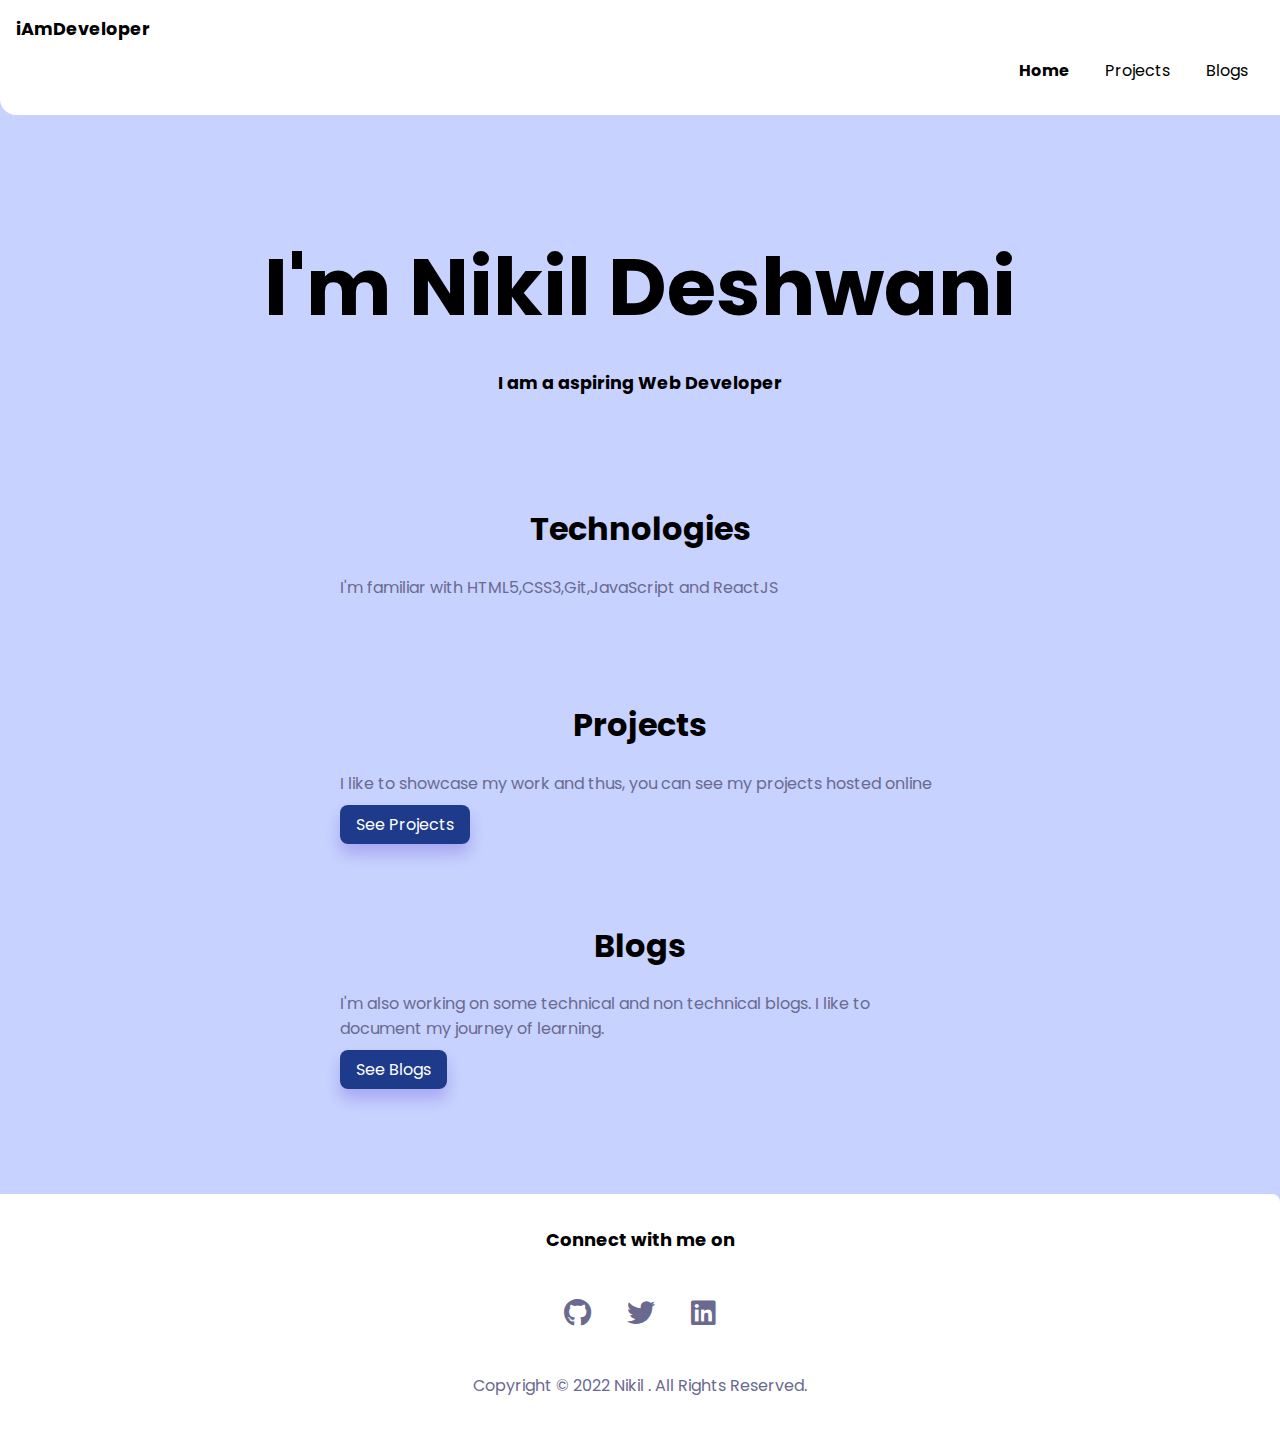
<file: index.html>
<!DOCTYPE html>
<html lang="en">
  <head>
    <meta charset="UTF-8" />
    <meta http-equiv="X-UA-Compatible" content="IE=edge" />
    <meta name="viewport" content="width=device-width, initial-scale=1.0" />
    <link href="styles.css" rel="stylesheet" />
    <link
      rel="stylesheet"
      href="https://cdnjs.cloudflare.com/ajax/libs/font-awesome/5.15.3/css/all.min.css"
    />
    <title>Home</title>
  </head>

  <body>
    <nav class="navigation container">
      <div class="nav-brand">iAmDeveloper</div>
      <ul class="list-non-bullet nav-pills">
        <li class="list-item-inline">
          <a class="link link-active" href="index.html">Home</a>
        </li>
        <li class="list-item-inline">
          <a class="link" href="projects.html">Projects</a>
        </li>
        <li class="list-item-inline">
          <a class="link" href="blogs.html">Blogs</a>
        </li>
      </ul>
    </nav>

    <header class="hero">
      <div class="header">
        <h3 class="header-title">I'm Nikil Deshwani</h3>
        <h4 class="header-sub-title">I am a aspiring Web Developer</h4>
      </div>
      
    </header>

    <section class="main-section">
      <div class="main-div">
        <div class="container container-center">
          <h1>Technologies</h1>
          <p>I'm familiar with HTML5,CSS3,Git,JavaScript and ReactJS</p>
        </div>
      </div>

      <div class="main-div">
        <div class="container container-center">
          <h1>Projects</h1>
          <p>
            I like to showcase my work and thus, you can see my projects hosted
            online
          </p>
          <a class="link link-primary" href="projects.html">See Projects</a>
        </div>
      </div>

      <div class="main-div">
        <div class="container container-center">
          <h1>Blogs</h1>
          <p>
            I'm also working on some technical and non technical blogs. I like
            to document my journey of learning.
          </p>
          <a class="link link-primary" href="blogs.html">See Blogs</a>
        </div>
      </div>
    </section>

    <footer class="footer">
      <div class="footer-header">Connect with me on</div>
      <ul class="list-non-bullet">
        <li class="list-item-inline">
          <a class="link" href="https://github.com/deshwaninikil">
            <i class="fab fa-github"></i>
          </a>
        </li>

        <li class="list-item-inline">
          <a class="link" href="https://twitter.com/NDeshwani">
            <i class="fab fa-twitter"></i>
          </a>
        </li>
        <li class="list-item-inline">
          <a
            class="link"
            href="https://www.linkedin.com/in/nikil-deshwani-a77324188/"
          >
            <i class="fab fa-linkedin"></i>
          </a>
        </li>
      </ul>
      <p class="copyright">
        Copyright © <span class="copyright-date">2022</span> Nikil .
        All Rights Reserved.
      </p>
    </footer>
  </body>
</html>
</file>
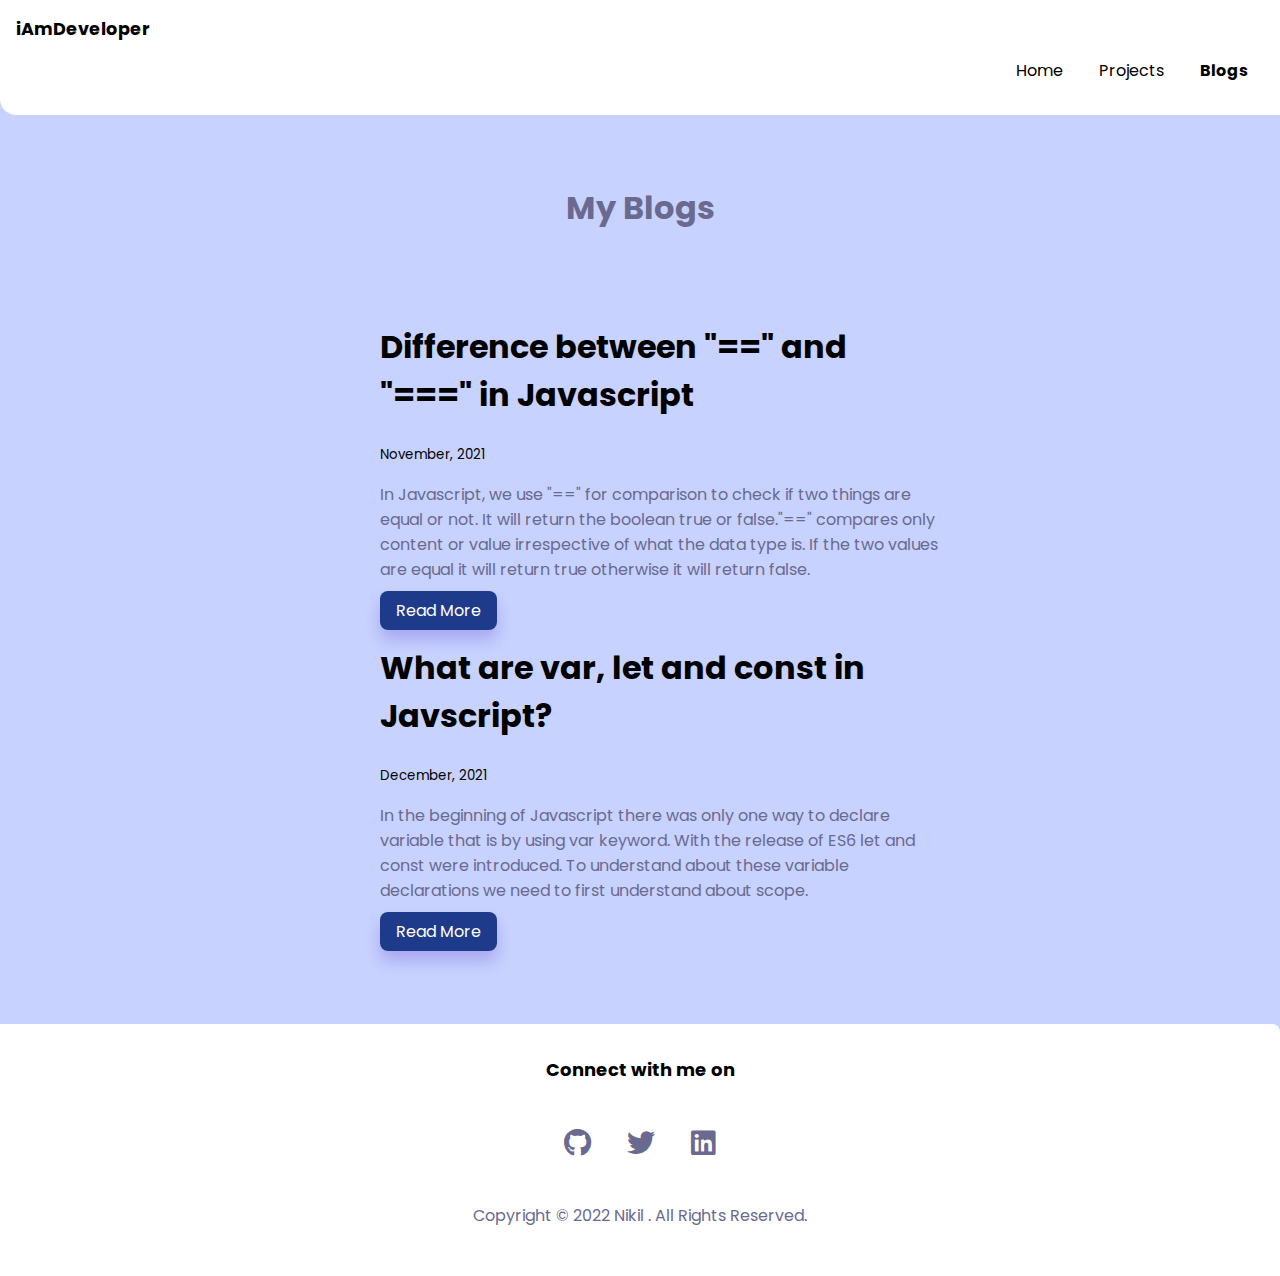
<file: blogs.html>
<!DOCTYPE html>
<html lang="en">
  <head>
    <meta charset="UTF-8" />
    <meta http-equiv="X-UA-Compatible" content="IE=edge" />
    <meta name="viewport" content="width=device-width, initial-scale=1.0" />
    <link href="styles.css" rel="stylesheet" />
    <link
      rel="stylesheet"
      href="https://cdnjs.cloudflare.com/ajax/libs/font-awesome/5.15.3/css/all.min.css"
    />
    <title>Blogs</title>
  </head>

  <body>
    <nav class="navigation container">
      <div class="nav-brand">iAmDeveloper</div>
      <ul class="list-non-bullet nav-pills">
        <li class="list-item-inline">
          <a class="link" href="index.html">Home</a>
        </li>
        <li class="list-item-inline">
          <a class="link" href="projects.html">Projects</a>
        </li>
        <li class="list-item-inline">
          <a class="link link-active" href="blogs.html">Blogs</a>
        </li>
      </ul>
    </nav>

    <header class="hero">
      <h1 class="hero-heading">My Blogs</h1>
    </header>

    <section class="container container-center">
      <ul class="list-non-bullet">
        <li>
          <h1>Difference between "==" and "===" in Javascript</h1>
          <small>November, 2021</small>
          <p>
          In Javascript, we use "==" for comparison to check if two things are equal or not. It will return the boolean true or
          false."==" compares only content or value irrespective of what the data type is. If the two values are equal it will
          return true otherwise it will return false.
          </p>
          <a
            class="link link-primary"
            href="https://nikildeshwani.hashnode.dev/difference-between-and-in-javascript"
            >Read More
          </a>
        </li>

        <li>
          <h1>What are var, let and const in Javscript?</h1>
          <small>December, 2021</small>
          <p>
        In the beginning of Javascript there was only one way to declare variable that is by using var keyword. With the release
        of ES6 let and const were introduced. To understand about these variable declarations we need to first understand about
        scope.
          </p>
          <a
            class="link link-primary"
            href="https://nikildeshwani.hashnode.dev/what-are-var-let-and-const-in-javscript"
            >Read More
          </a>
        </li>
      </ul>
    </section>

    <footer class="footer">
      <div class="footer-header">Connect with me on</div>
      <ul class="list-non-bullet">
        <li class="list-item-inline">
          <a class="link" href="https://github.com/deshwaninikil">
            <i class="fab fa-github"></i>
          </a>
        </li>
    
        <li class="list-item-inline">
          <a class="link" href="https://twitter.com/NDeshwani">
            <i class="fab fa-twitter"></i>
          </a>
        </li>
        <li class="list-item-inline">
          <a class="link" href="https://www.linkedin.com/in/nikil-deshwani-a77324188/">
            <i class="fab fa-linkedin"></i>
          </a>
        </li>
      </ul>
      <p class="copyright">
        Copyright © <span class="copyright-date">2022</span> Nikil .
        All Rights Reserved.
      </p>
    </footer>
  </body>
</html>
</file>
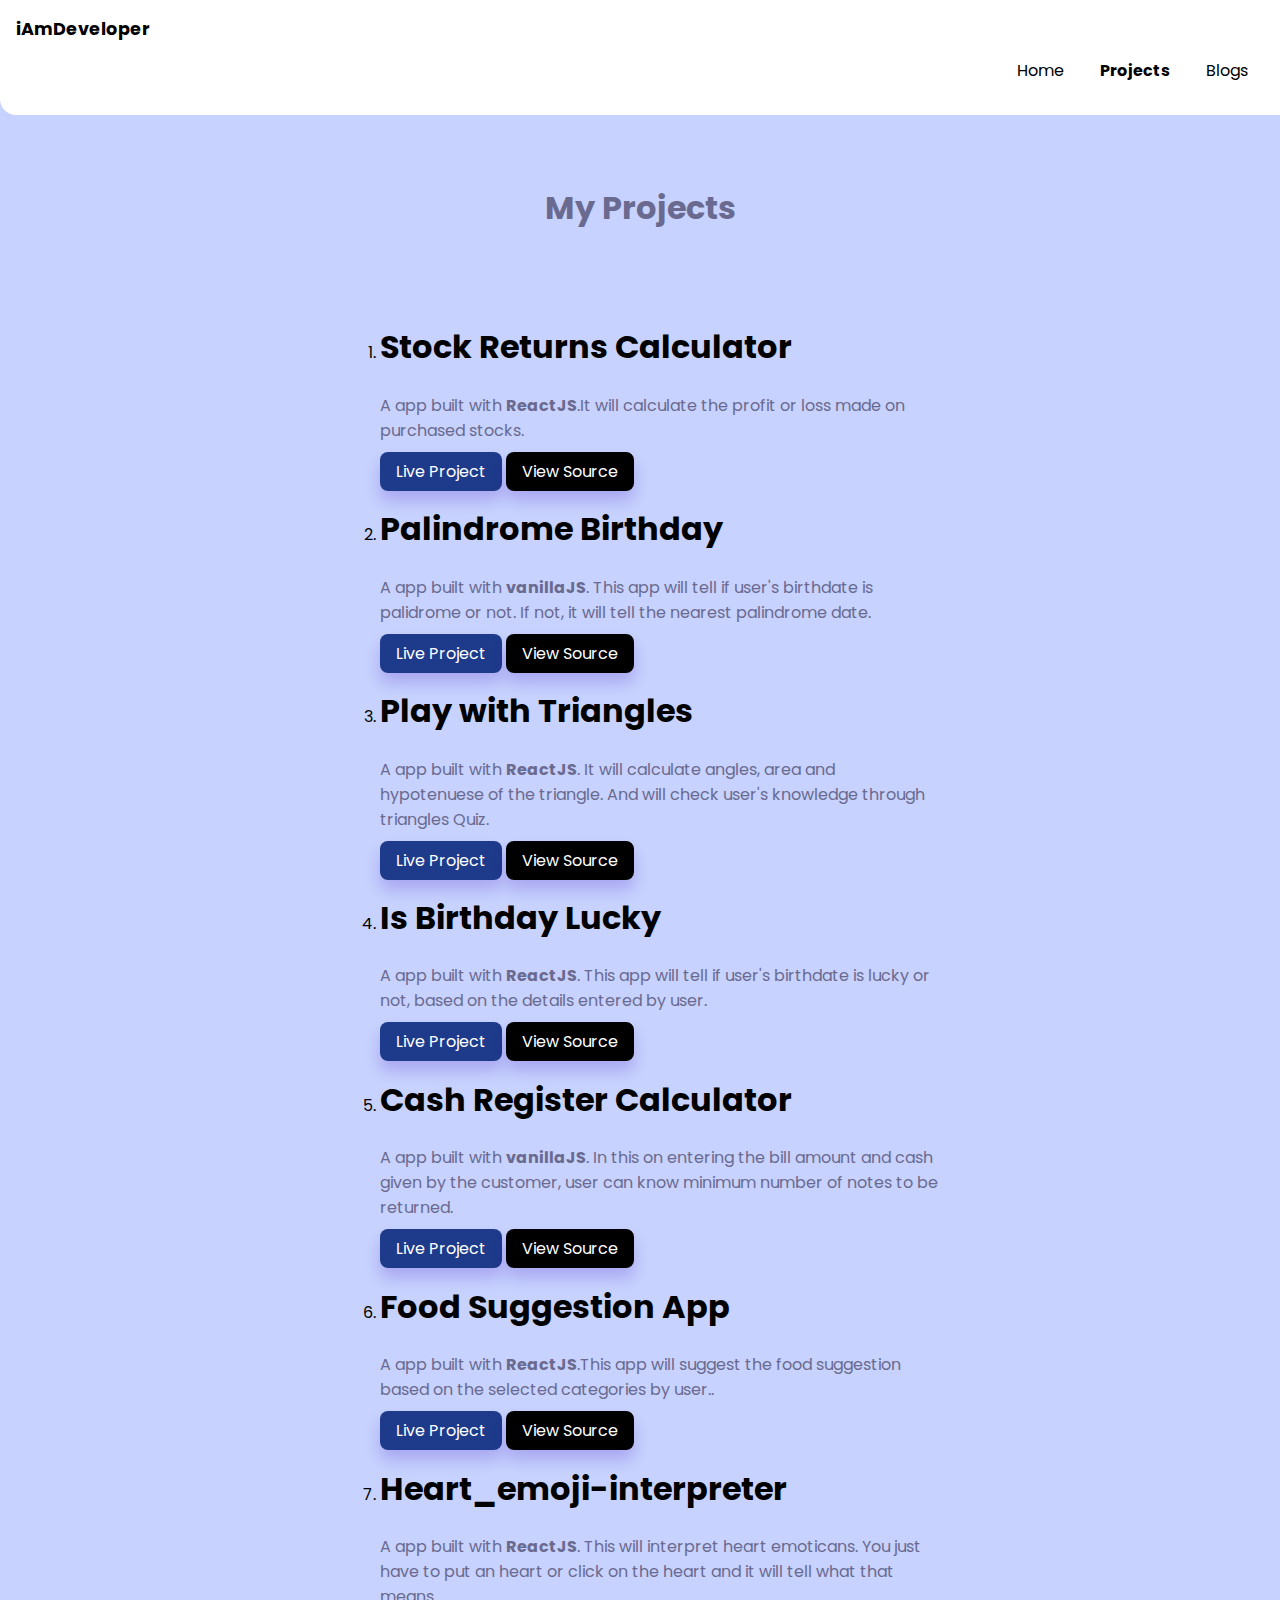
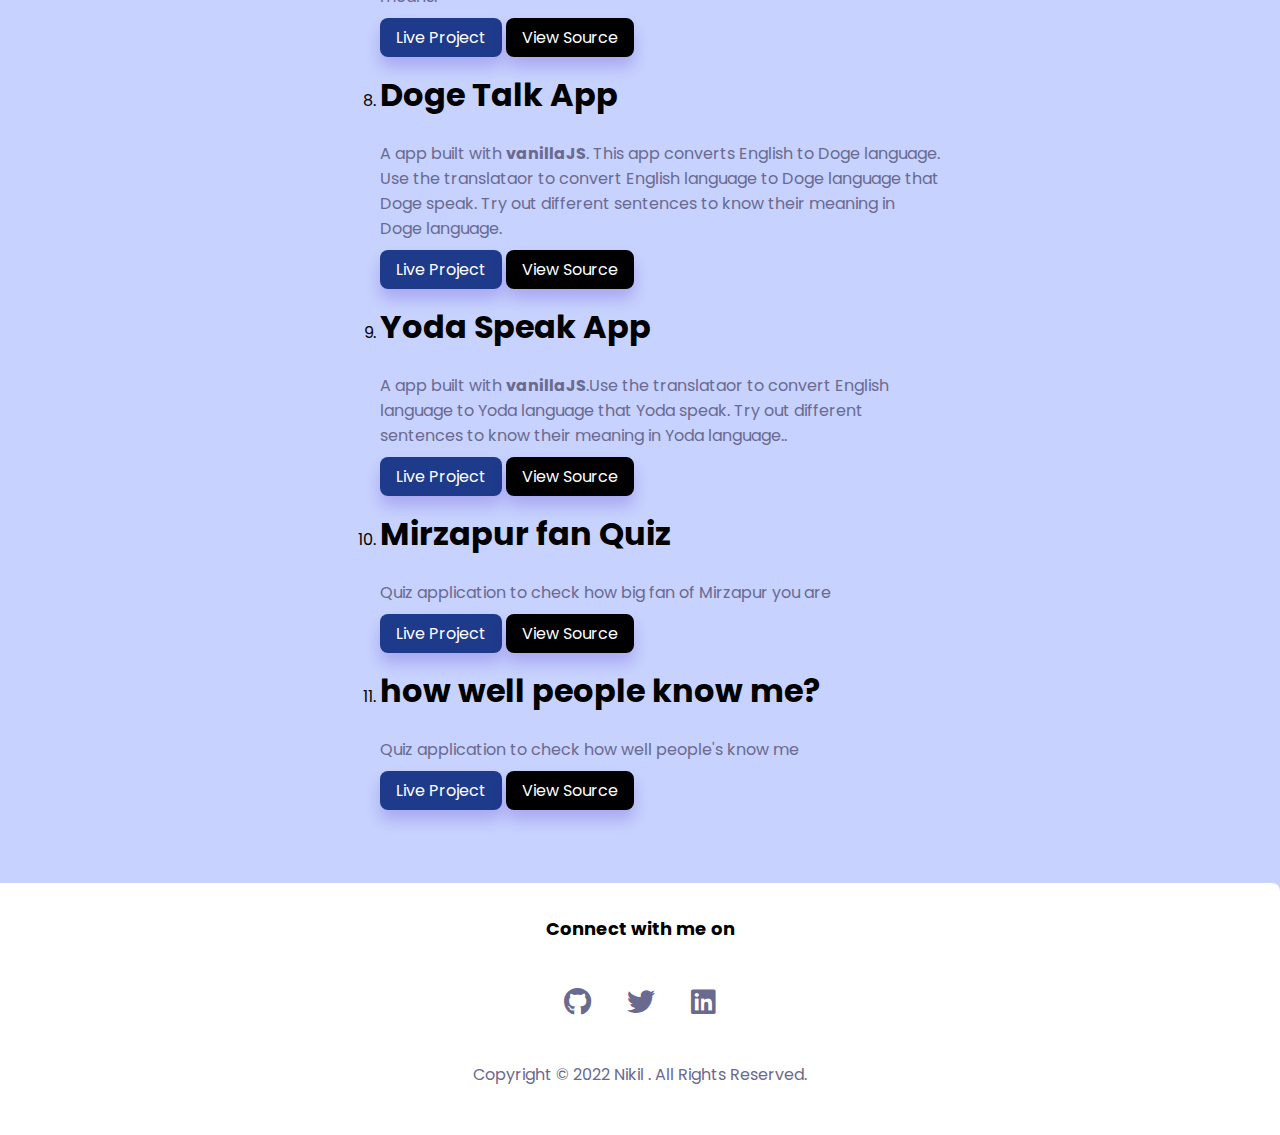
<file: projects.html>
<!DOCTYPE html>
<html lang="en">
  <head>
    <meta charset="UTF-8" />
    <meta http-equiv="X-UA-Compatible" content="IE=edge" />
    <meta name="viewport" content="width=device-width, initial-scale=1.0" />
    <link href="styles.css" rel="stylesheet" />
    <link
      rel="stylesheet"
      href="https://cdnjs.cloudflare.com/ajax/libs/font-awesome/5.15.3/css/all.min.css"
    />
    <title>Projects</title>
  </head>

  <body>
    <nav class="navigation container">
      <div class="nav-brand">iAmDeveloper</div>
      <ul class="list-non-bullet nav-pills">
        <li class="list-item-inline">
          <a class="link" href="index.html">Home</a>
        </li>
        <li class="list-item-inline">
          <a class="link link-active" href="projects.html">Projects</a>
        </li>
        <li class="list-item-inline">
          <a class="link" href="blogs.html">Blogs</a>
        </li>
      </ul>
    </nav>

    <header class="hero">
      <h1 class="hero-heading">My Projects</h1>
    </header>

    <section class="container container-center">
      <ol>
        <li>
          <h1>Stock Returns Calculator</h1>
          <p>
            A app built with <strong>ReactJS</strong>.It will calculate the
            profit or loss made on purchased stocks.
          </p>
          <a
            class="link link-primary"
            href="https://nikil-stock-calculator.netlify.app/"
            >Live Project</a
          >
          <a
            class="link link-secondary"
            href="https://github.com/deshwaninikil/stockcalculator.git"
            >View Source</a
          >
        </li>

        <li>
          <h1>Palindrome Birthday</h1>
          <p>
            A app built with <strong>vanillaJS</strong>. This app will tell if
            user's birthdate is palidrome or not. If not, it will tell the
            nearest palindrome date.
          </p>
          <a
            class="link link-primary"
            href="https://nikilpalindromebirthday.netlify.app/"
            >Live Project</a
          >
          <a
            class="link link-secondary"
            href="https://github.com/deshwaninikil/PalindromeBirthday.git"
            >View Source</a
          >
        </li>

        <li>
          <h1>Play with Triangles</h1>
          <p>
            A app built with <strong>ReactJS</strong>. It will calculate angles,
            area and hypotenuese of the triangle. And will check user's
            knowledge through triangles Quiz.
          </p>
          <a
            class="link link-primary"
            href="https://nikil-trianglequiz.netlify.app/"
            >Live Project</a
          >
          <a
            class="link link-secondary"
            href="https://github.com/deshwaninikil/triangles-quiz.git"
            >View Source</a
          >
        </li>

        <li>
          <h1>Is Birthday Lucky</h1>
          <p>
            A app built with <strong>ReactJS</strong>. This app will tell if
            user's birthdate is lucky or not, based on the details entered by
            user.
          </p>
          <a
            class="link link-primary"
            href="https://nikil-luckybirthday.netlify.app/"
            >Live Project</a
          >
          <a
            class="link link-secondary"
            href="https://github.com/deshwaninikil/luckyBirthday.git"
            >View Source</a
          >
        </li>

        <li>
          <h1>Cash Register Calculator</h1>
          <p>
            A app built with <strong>vanillaJS</strong>. In this on entering the
            bill amount and cash given by the customer, user can know minimum
            number of notes to be returned.
          </p>
          <a
            class="link link-primary"
            href="https://nikil-cash-calculator.netlify.app/"
            >Live Project</a
          >
          <a
            class="link link-secondary"
            href="https://github.com/deshwaninikil/CashRegisterCalculator.git"
            >View Source</a
          >
        </li>

        <li>
          <h1>Food Suggestion App</h1>
          <p>
            A app built with <strong>ReactJS</strong>.This app will suggest the food suggestion 
            based on the selected categories by user..
          </p>
          <a class="link link-primary" href="https://3jwpc.csb.app/"
            >Live Project</a
          >
          <a
            class="link link-secondary"
            href="https://github.com/deshwaninikil/Food_Suggestion_App.git"
            >View Source</a
          >
        </li>

        <li>
          <h1>Heart_emoji-interpreter</h1>
          <p>
            A app built with <strong>ReactJS</strong>. This will interpret heart emoticans. 
            You just have to put an heart or click on the heart and it will tell what that means.
          </p>
          <a class="link link-primary" href="https://88jgz.csb.app/"
            >Live Project</a
          >
          <a
            class="link link-secondary"
            href="https://github.com/deshwaninikil/Heart_emoji-interpreter.git"
            >View Source</a
          >
        </li>

        <li>
          <h1>Doge Talk App</h1>
          <p>
            A app built with <strong>vanillaJS</strong>. This app converts English to Doge language. 
            Use the translataor to convert English language to Doge language that Doge
            speak. Try out different sentences to know their meaning in Doge language.
          </p>
          <a
            class="link link-primary"
            href="https://nikil-dogetalk.netlify.app"
            >Live Project</a
          >
          <a
            class="link link-secondary"
            href="https://github.com/deshwaninikil/DogeTalkApp.git"
            >View Source</a
          >
        </li>

        <li>
          <h1>Yoda Speak App</h1>
          <p>
            A app built with <strong>vanillaJS</strong>.Use the translataor to convert English language to Yoda language that Yoda speak. 
            Try out different
            sentences to know their meaning in Yoda language..
          </p>
          <a
            class="link link-primary"
            href="https://nikilyodaapp.netlify.app/"
            >Live Project</a
          >
          <a
            class="link link-secondary"
            href="https://github.com/deshwaninikil/Yoda-Speak-App.git"
            >View Source</a
          >
        </li>

        <li>
          <h1>Mirzapur fan Quiz</h1>
          <p>
            Quiz application to check how big fan of Mirzapur you are
          </p>
          <a
            class="link link-primary"
            href="https://replit.com/@deshwaninikil/MirzapurQuizApp?embed=1&output=1#index.js"
            >Live Project</a
          >
          <a
            class="link link-secondary"
            href="hhttps://github.com/deshwaninikil/MirzapurQuizApp.git"
            >View Source</a
          >
        </li>

        <li>
          <h1>how well people know me?</h1>
          <p>
            Quiz application to check how well people's know me
          </p>
          <a
            class="link link-primary"
            href="https://replit.com/@deshwaninikil/QuizApp?embed=1&output=1#index.js"
            >Live Project</a
          >
          <a
            class="link link-secondary"
            href="https://github.com/deshwaninikil/QuizApp.git"
            >View Source</a
          >
        </li>
      </ol>
    </section>

  <footer class="footer">
    <div class="footer-header">Connect with me on</div>
    <ul class="list-non-bullet">
      <li class="list-item-inline">
        <a class="link" href="https://github.com/deshwaninikil">
          <i class="fab fa-github"></i>
        </a>
      </li>
  
      <li class="list-item-inline">
        <a class="link" href="https://twitter.com/NDeshwani">
          <i class="fab fa-twitter"></i>
        </a>
      </li>
      <li class="list-item-inline">
        <a class="link" href="https://www.linkedin.com/in/nikil-deshwani-a77324188/">
          <i class="fab fa-linkedin"></i>
        </a>
      </li>
    </ul>
    <p class="copyright">
      Copyright © <span class="copyright-date">2022</span> Nikil .
      All Rights Reserved.
    </p>
  </footer>
  </body>
</html>
</file>
<file: styles.css>
@import url("https://fonts.googleapis.com/css2?family=Poppins:wght@300&display=swap");
:root {
  --primary-color: #c7d2fe;
  --dark-grey: #6a6a90;
  --red: hsl(357, 100%, 38%);
  --black: #000;
  --white: #fff;
}

body {
  font-family: "Poppins", sans-serif;
  background-color: var(--primary-color);
  margin: 0px;
}

p {
  color: var(--dark-grey);
}

hr {
  margin: 2rem 0rem;
  color: var(--black);
}

/** navigation **/

.navigation {
  background-color: var(--white);
  color: var(--dark-grey);
  padding: 1rem;
  border-bottom-left-radius: 1rem;
}

.navigation .nav-brand {
  font-weight: bold;
  font-size: 1.1rem;
  color: var(--black);
}

.navigation .nav-pills {
  text-align: right;
}

.navigation .link {
  text-decoration: none;
  color: var(--black);
}

/** header **/

.hero {
  padding: 2rem;
}

.hero .hero-img {
  max-width: 350px;
  display: block;
  margin: auto;
}

.hero .hero-heading {
  padding: 1rem;
  color: var(--dark-grey);
  text-align: center;
}

.heading-inverted {
  color: var(--primary-color);
}

.header {
  text-align: center;
}

.header-title {
  color: var(--black);
  font-weight: bold;
  font-size: 5rem;
  margin-bottom: 0;
}

.header-sub-title {
  font-weight: bold;
  font-size: 1.1rem;
}

/** lists **/

.list-non-bullet {
  list-style: none;
}

.list-item-inline {
  display: inline;
  /* padding: 0rem 1rem; */
}

/** links **/

.link {
  text-decoration: none;
  padding: 0.5rem 1rem;
}

.link-primary {
  color: white;
  border-radius: 0.5rem;
  background: #1e3a8a;
  box-shadow: 0 10px 15px 0 rgb(56 0 189 / 20%);
}

.link-secondary {
  color: white;
  border-radius: 0.5rem;
  background: #000;
  box-shadow: 0 10px 15px 0 rgb(56 0 189 / 20%);
}

.link:hover {
  color: black;
}

.link-active {
  font-weight: bold;
}

/** container **/

.container {
  padding-left: 1rem;
  padding-right: 1rem;
}

.container-center {
  max-width: 600px;
  margin: auto;
}

/** section **/

.main-div {
  padding: 2rem;
}

.main-div h1 {
  text-align: center;
  color: var(--black);
}

.purple {
  background-color: #ffbd84;
}

/** footers **/

.footer {
  background-color: var(--white);
  padding: 2rem;
  text-align: center;
  color: white;
  border-top-right-radius: 0.5rem;
  margin-top: 5rem;
}

.footer ul {
  padding-inline-start: 0px;
}

.footer .link {
  color: white;
  text-decoration: none;
}

.footer .link i {
  color: var(--dark-grey);
  margin: 30px 0;
  font-size: 1.75rem;
}

.footer .footer-header {
  font-weight: bold;
  font-size: large;
  color: var(--black);
}

.link-secondary:hover {
  color: #000;
  background-color: #fff;
}

.link-primary:hover {
  color: #1e3a8a;
  background: #fff;
}
</file>
